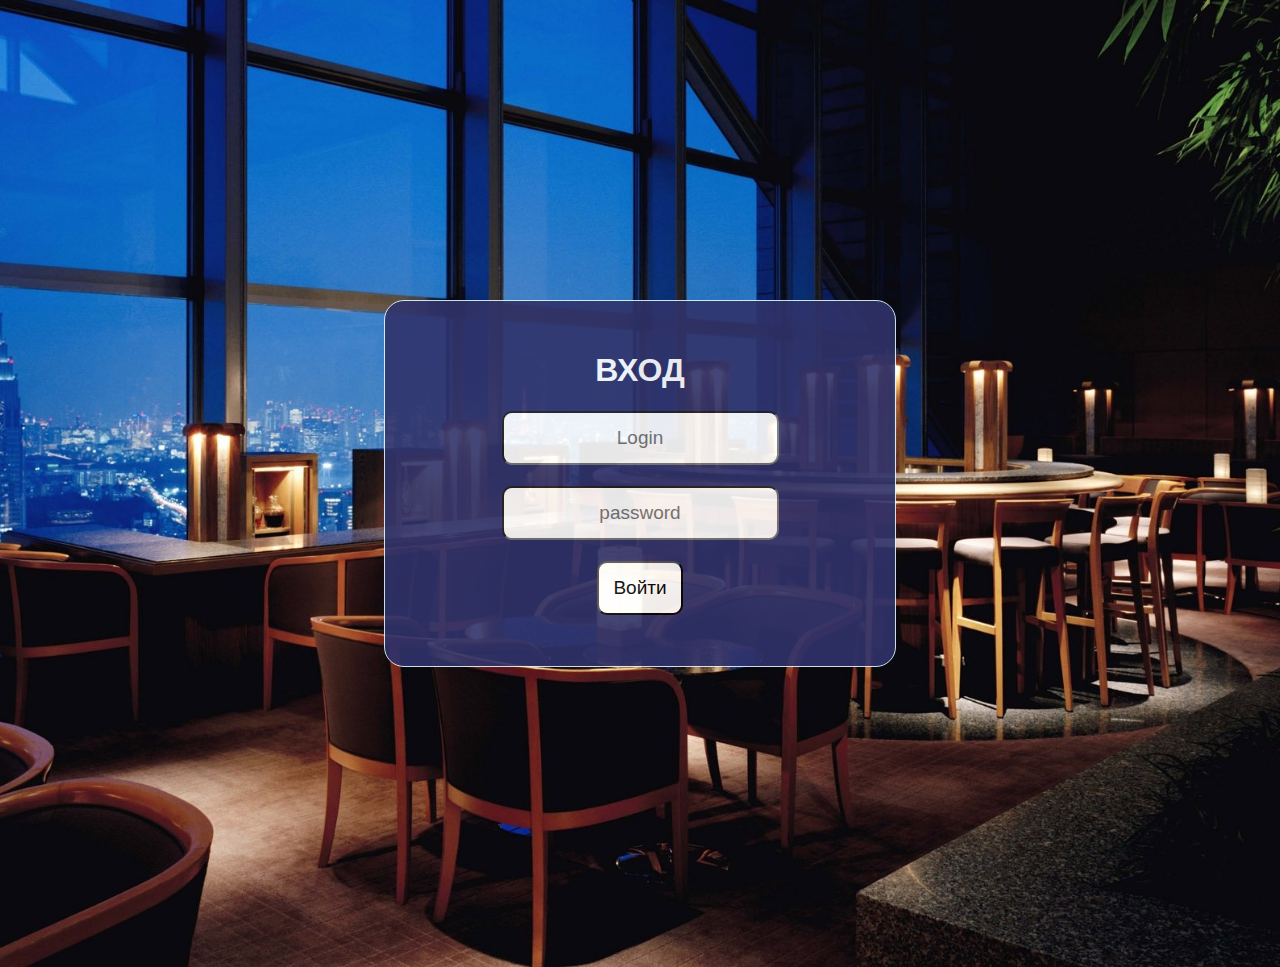
<file: index_4.html>
<!DOCTYPE html>
<html lang="en">
<head>
    <meta charset="UTF-8">
    <meta http-equiv="X-UA-Compatible" content="IE=edge">
    <meta name="viewport" content="width=device-width, initial-scale=1.0">
    <link rel='stylesheet' href='style.css'>
    <title>Document</title>
</head>
<body>
    <div class="open">
    <form class="form" action="index.html">
        <h1>Вход</h1>
        <input type="text" placeholder="Login">
        <input type="password" 
        placeholder="password">
        <input type="submit"  value="Войти">
    </form>
</body>
</html>
</file>
<file: style.css>
body {
    background: url(1619762690_22-phonoteka_org-p-fon-interer-restorana-22.jpg);
    background-repeat: no-repeat;
    background-size: cover;
    background-position: center;
    margin: 0;
    font-family: 'Open Sans', sans-serif;
}
.container {
    margin: 0px 106px;
}

/* ВХОД */
/*Основной блок*/
.open {
    width: 900px;
    margin: 0 auto;
}
h1 {
    text-transform: uppercase;
}
/*Основной 2 - форма */
.form {
    margin: 300px auto;
    padding: 30px;
    background: #30336b;
    opacity: 90%;
    color: white;
    text-align: center;
    width: 450px;
    border: 1px solid #dff9fb;
    outline: none;

    transition: 2s;
    
    border-top-left-radius: 20px;
    border-bottom-left-radius: 20px;
    border-top-right-radius: 20px;
    border-bottom-right-radius: 20px;
    
}
/*Обращение к блокам*/
.form input[type="text"],
.form input[type="password"],
.form input[type="submit"] {
    background: none;
    color: black;
    font-size: 19px;
    background-color: white;
    display: block;
    margin: 21px auto;
    padding: 14px;
    text-align: center;
    
    border-top-left-radius: 10px;
    border-bottom-left-radius: 10px;
    border-top-right-radius: 10px;
    border-bottom-right-radius: 10px;
}
.form input[type="submit"]:hover {
    background-color: black;
    color: wheat;
    cursor: pointer;
}

/*Блок страницы*/
.header3 {
    background-image: url(1614452930_62-p-temnii-stol-fon-74.jpg);
    height: 100;
    background-repeat: no-repeat;
    background-size: cover;
}
.header2 {
    background-image: url(1614452930_62-p-temnii-stol-fon-74.jpg);
    height: 100vh;
    background-repeat: no-repeat;
    background-size: cover;
}
.header4 {
        background-image: url(bg.jpg);
        height: 100vh;
        background-repeat: no-repeat;
        background-size: cover;
}
.header1 {
    background-image: url(menu-bg.jpg);
    width: 100%;
    height: 100%;
}

/*МЕНЮ*/
.header3-line {
    padding-top: 50px;
    display: flex;
    align-items: center;
    justify-content: space-around;
}
.header4-line {
    padding-top: 50px;
    display: flex;
    align-items: center;
    justify-content: space-around;
}
.header2-line {
    padding-top: 50px;
    display: flex;
    align-items: center;
    justify-content: space-around;
}

.header-line {
    padding-top: 50px;
    display: flex;
    align-items: center;
    justify-content: space-around;
}

/*Текст в меню*/
.nav-item {
    color: #fff;
    text-decoration: none;
    font-weight: 700;
    font-size: 14px;

    margin-right: 25px;

    transition: color 0.3s linear;
}
.nav-item:hover {
    color: #d81d1d;
}

/*Граница-палочка*/
.cart {
    position: relative;
    border-right: 1px solid #FFFFFF;
    padding-right: 8px;
    height:50px;
}
/*Корзина*/
.cart-img {
    position: absolute;
    top: 16px;
    right: 24px;
    width: 20px;
}

/*Номер*/
.num {
    color: #fff;
    text-decoration: none;
    font-weight: 700;
    transition: color 0.3s linear;
}
.num:hover {
    color: #d81d1d;
}
.phone-text {
    font-size: 14px;
    font-weight: 400;
    color: #fff;
}
/*блок(номер+текст)*/
.phone-holder {
    display: flex;
    align-items: center;
}

/*Кнопка войти*/
.button {
    background-color: #FF7400;
    color: #fff;
    text-decoration: none;
    padding: 14px 18px;
    font-weight: 700;

    border-top-left-radius: 10px;
    border-bottom-left-radius: 10px;
    border-top-right-radius: 10px;
    border-bottom-right-radius: 10px;

    transition: background-color 0.2s linear;
}

.button:hover {
    background-color: #894b17;
}

/*Текст в меню*/
.header-down {
    position: relative;
}
/*Текст на гл экране - ДОБРО ПОЖАЛОВАТЬ НАШ РЕСТОРАН*/
.header-title {
    color: #D67E35;
    font-family: 'Tinos', serif;
    font-size: 50px;
    font-weight: 400;

    text-align: center;
    position: absolute;
    left: 126px;

    margin-top: 271px;
    margin-bottom: 12px;
}

/*Текст - ДОМ ЛУЧШЕЙ ЕДЫ*/
.header-suptitle {
    color: #fff;
    font-size: 18px;
    font-family: 'Open Sans', sans-serif;
    
}

/*Границы по бокам*/
.header-suptitle:after {
    position: absolute;
    content: '';
    height: 2px;
    width: 61px;
    background-color: #fff;
    top: 127px;
    left: 56px;
}
.header-suptitle:before {
    position: absolute;
    content: '';
    height: 2px;
    width: 61px;
    background-color: #fff;
    top: 127px;
    left: 308px;
}

/*Текст - Кнопка над VIEW MENU*/
.header-button {
    background-color: #FF7400;
    padding: 14px 28px;
    color: #fff;
    font-size: 14px;
    font-weight: 700;
    font-family: 'Open Sans', sans-serif;
    text-decoration: none;

    border-top-left-radius: 10px;
    border-bottom-left-radius: 10px;
    border-top-right-radius: 10px;
    border-bottom-right-radius: 10px;

    transition: background-color 0.3s linear;
}
.header-button:hover {
    background-color: #904506;
}

.cards-holder {
    display: flex;
    justify-content: space-between;
}

/*Иконки блюд*/

/*Наша история*/
.history {
    margin-top: 166px;
    padding-bottom: 200px;

}
.history-title {
    font-family: 'Tinos', serif;
    font-size: 54px;
    font-weight: 700;
    width: 444px;
    text-align: center;
    margin-top: 21px;
}
.history-title span {
    color: #D67E35;
}
/*текст истории*/
.history-desc {
    color: black ;
    font-size: 17px;
    width: 444px;
    text-align: center;
}
.history-desc1 {
    color: white ;
    font-size: 17px;
    width: 454px;
    margin-top: 30px;
    text-align: center
}
/*текст под историей*/
.history-number {
    display: flex;
    width: 444px;
    justify-content: center;
    margin-top: 40px;
    margin-left: 30px;
}
.number-item {
    margin-right: 60px;
    text-align: center;
    font-size: 40px;
    color: #BC9060;
}
.number-item span {
    display: block;
    color: #D67E35;
}

/*картинки слева от истории*/
.history-images {
    position: relative;
    left:8%;
}
.history-holder {
    display: flex;
}
/*картинки слева от истории*/
.imgages-1 {
    position: absolute;
    z-index: 0;
    top: 54px;
    left: 211px;
    height: 90%;

    border-top-left-radius: 20px;
    border-bottom-left-radius: 20px;
    border-top-right-radius: 20px;
    border-bottom-right-radius: 20px;
}
.imgages-2 {
    position: absolute;
    z-index: 999;
    top: -92px;
    left: 383px;

    border-top-left-radius: 20px;
    border-bottom-left-radius: 20px;
    border-top-right-radius: 20px;
    border-bottom-right-radius: 20px;
}
.imgages-3 {
    position: absolute;
    z-index: 999;
    top: 246px;
    left: 481px;

    border-top-left-radius: 20px;
    border-bottom-left-radius: 20px;
    border-top-right-radius: 20px;
    border-bottom-right-radius: 20px;
}

/*картинки Пиццы*/
.black-block {
    background-image: url(black-bg.jpg);
    padding: 80px 0;
    background-repeat: no-repeat;
    background-size: cover;
}
/*Отпразднуйте*/
.left-title {
    color: #D67E34;
    font-family: 'Tinos', serif;
    font-size: 52px;
    font-weight: 400;
    margin-bottom: 20px;
}

/*Только в этом*/
.left-text {
    font-weight: 700;
    font-size: 24px;
    color: #fff;
}
/*Кнопка - заказ столика*/
.right-btn {
    background-color: #FF7400;
    color: #fff;
    text-decoration: none;
    padding: 14px 18px;
    font-weight: 700;

    border-top-left-radius: 20px;
    border-bottom-left-radius: 20px;
    border-top-right-radius: 20px;
    border-bottom-right-radius: 20px; 

    transition: background-color 0.2s linear;
}

.right-btn:hover {
    background-color: #894b17;

}
/*кнопка + текст - пиццы*/
.block-holder {
    display: flex;
    justify-content: space-between;
    align-items: center;
}

/*dishes*/

/* menu*/
.menu-items {
    display: flex;
    justify-content: center;
    border-top-left-radius: 20px;
}
/*картинка*/
.menu {
    background-size: cover;
    background-repeat: no-repeat;
}
/*Наше меню*/
.menu-title { 
    font-family: 'Tinos', serif;
    font-size: 54px;
    padding-top: 98px;
    color: #fff;
    text-align: center;
    padding-bottom: 60px;
    position: relative;

} 
.menu-title1 { 
    font-family: 'Tinos', serif;
    font-size: 54px;
    padding-top: 39px;
    color: #fff;
    text-align: center;
    padding-bottom: 60px;
    position: relative;
}
/*Наши картинки блюд*/
.menu-item {
    text-align: center;
    width: 16%;
    padding-top: 5px;
    padding-bottom: 88px;
    margin-right: 34px;
}
/*Текст под блюдом*/
.menu-text {
    font-family: 'Tinos', serif;
    font-size: 26px;
    padding-top: 16px;
    padding-bottom: 17px;
    color: white;
}
/*Цена блюда*/
.menu-subtext {
    font-size: 17px;
    margin-bottom: 40px;
    color: white;
}
/*ЗАКАЗАТЬ*/
.menu-btn {
    background-color: #D67E34;
    text-decoration: none;
    padding: 14px 67px;
    color: #fff;
    font-size: 16px;
    font-weight: 700;
    box-shadow: 5px 5px 10px 0px #00000040;
    
    border-top-left-radius: 20px;
    border-bottom-left-radius: 20px;
    border-top-right-radius: 20px;
    border-bottom-right-radius: 20px;

    transition: background-color 0.2s linear;
}

.menu-btn:hover {
    background-color: #894b17;
}
/*Кнопка под блюдом*/
.menu-button {
    margin-top: 20px;
}

/*цена-2*/


/*Коментарий*/
.coment {
    background-color: #E5E5E5;
    padding-top: 104px;
    padding-bottom: 139px;
}
.coment-text {
    text-align: center;
    font-style: italic;
    font-size: 20px;
    margin-bottom: 20px;
}
/*картинка*/
.coment-img {
    border-radius: 50px;
}
/*блок-картинки*/
.coment-image {
    text-align: center;
}
/*Посетитель*/
.coment-type {
    font-weight: 600;
    font-size: 20px;
    text-align: center;
}
/*Имя*/
.coment-name {
    padding-top: 9px;
    font-size: 20px;
    font-weight: 400;
    text-align: center;
}

/* Контакты*/
/*текст*/
.galery-title1 {
    font-family: 'Tinos', serif;
    font-size: 34px;
    text-align: center;
    padding-top: 10px;
    margin-top: 30px;
    margin-bottom: 30px;
}
.galery-title1 span {
    color: white;
    font-size: 50px;
    font-family: 'Open Sans', sans-serif;
}
/*Комментарий-текст*/
.galery-title4 {
    font-family: 'Tinos', serif;
    font-size: 34px;
    text-align: center;
    padding-top: 10px;
    margin-top: 30px;
    margin-bottom: 30px;
}
.galery-title4 span {
    color: #D67E34;
    font-size: 45px;
    font-family: 'Open Sans', sans-serif;
}
/*Контакты*/
/*Основной блок*/
.works {
    display: flex;
    flex-wrap: wrap;
    margin-top: 87px;
    margin-left: 13%;
}
/*Картинка + блок всплывающий*/
.works__item {
    width: 27%;
    height: 464px;
    margin: 0 10px;
    position: relative;
    overflow: hidden;

    border-top-left-radius: 10px;
    border-bottom-left-radius: 10px;
    border-top-right-radius: 10px;
    border-bottom-right-radius: 10px;
}

/*Вспылающее*/
.works__item:hover .works__content {
    opacity: 1;
}

/*Картинка*/
.works__photo {
    position: absolute;
    top: 50%;
    height: 100%;
    left: 50%;
    z-index: 1;

    transform: translate3d(-50%, -50%, 0);

}
/*Блок вслывающий*/
.works__content {
    display: flex;
    flex-direction: column;
    justify-content: center;
    width: 100%;
    height: 100%;

    background-color: #D67E34 ;
    opacity: 0;

    text-align: center;

    position: absolute;
    top: 0;
    left: 0;
    z-index: 2;

    transition: opacity .3s linear;
}
/*заголовок*/
.works__title {
    margin-bottom: 5px;
    font-size: 14px;
    font-weight: 700;
    color: #fff;
    text-transform: uppercase;
    font-family: 'Tinos', serif;
}
/*Текст*/
.works__text {
    padding: 6px;
    font-size: 15px;
    color: #fff;
}
.works__text span {
    text-decoration: none;
    border: none;
    font-family: 'Tinos', serif;
}

/*ПОДВАЛ*/
.footer {
    background-color: #000;
    padding: 50px 0px;
    color: #fff;
    text-align: center;
    position: relative;
}

.menu-img {
    width: 100%;
}

.burger-menu {
    display: none;
}

/*раскрывающее меню*/
.block {
    display: block;
}
/*меню*/
.burger-slide {
    position: absolute;
}
/*убрать задний фон*/
button {
    border: none;
    outline: none;
    background-color: transparent;
}

/*меню-скрыто*/ 
.disp {
    display: none;
}


/*1*/

@media (max-width: 1300px) {


/*Блок картинок меню*/
    .menu-items {
        display: block;
    }
/*картинка-меню*/
    .menu-item {
        margin: 10px auto;
        width: 400px;
        height: 10%;
    }

/*Добро пожаловать*/
    .header-title {
        position: static;
    }
    .header-suptitle:before,
    .header-suptitle:after {
        content: none;
    }


/*Повара*/
    .cook-content {
        display: block;
    }
    .cook-content img {
        display: block;
        margin-right: auto;
        margin-left: auto;
        margin-bottom: 30px;
    }

/*Картинка с ланч*/ 
    .block-holder {
        display: block;
    }
/*текси и кнопка*/
    .left-title,
    .left-text,
    .right-button {
        text-align: center;
    }
    .right-button {
        margin-top: 30px;
    }


/*Наши истории*/
/*Картинки*/
    .history-images {
        display: none;
    }

    .history-title,
    .history-desc,
    .history-desc1,
    .history-number {
        width: auto;
        margin-right: 10%; 
    }
}

@media (max-width: 1185px) {

    .burger-menu {
        display: block;
    }

/*номер + корзина - убрали*/
    .nav,
    .cart,
    .phone-text
     {
    display: none;
    }

/*номер*/
    .phone {
    justify-content: space-between;
    }

/*пространство между*/
    .header-line {
        justify-content: space-between;
    }

}

/*2*/
@media (max-width: 780px) {
/*История*/
    .history-holder {
        display: block;
    }

/*Ширина блока*/
    .menu-item {
        width: auto;
    }
    
/*отступы слква-право*/
    .container {
        margin: auto 40px;
    }
    .number-item {
        font-size: 23px;
    }


}
</file>
